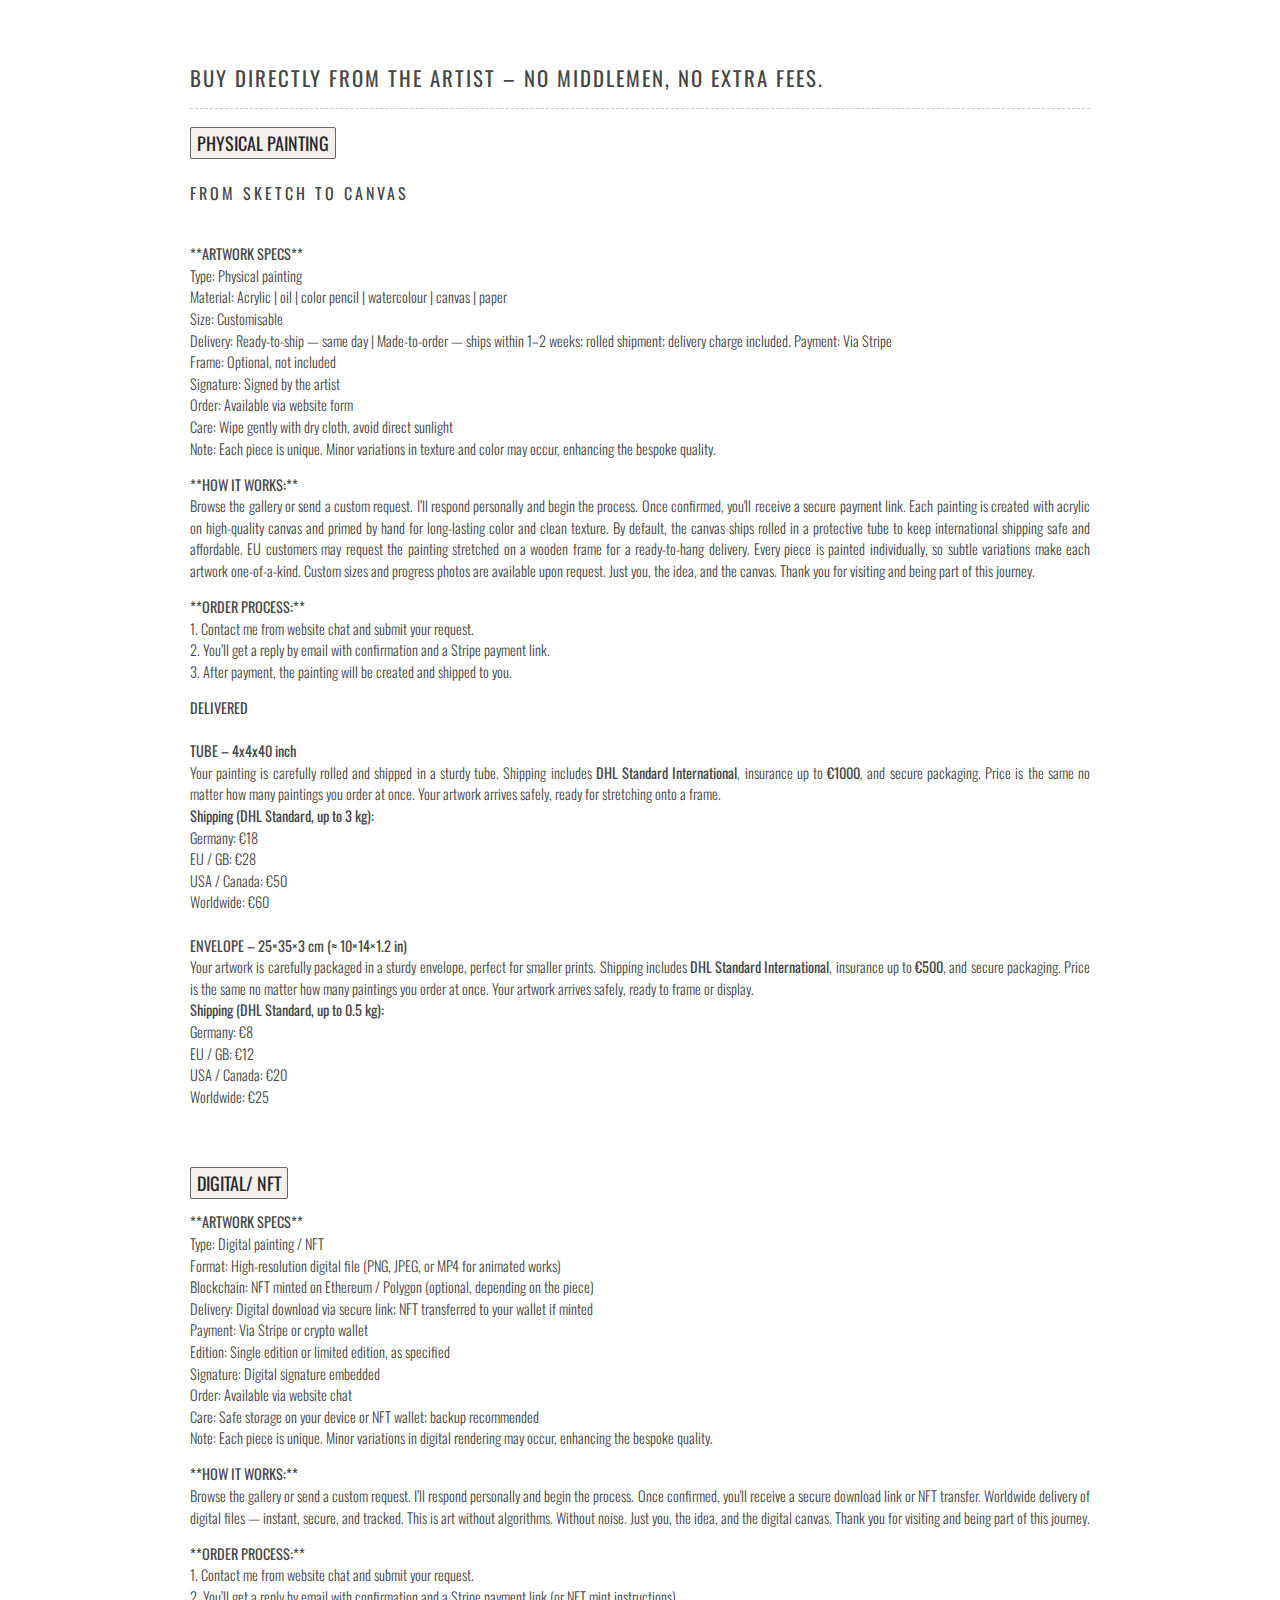
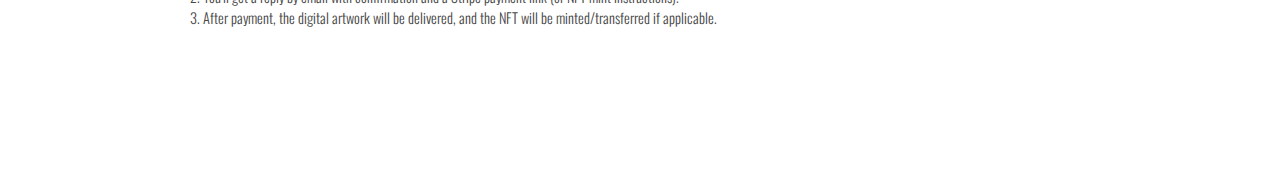
<file: bespoke.html>
<!DOCTYPE html>
<html lang="en">
<head>
<meta charset="UTF-8">
<meta name="viewport" content="width=device-width, initial-scale=1.0">
<link rel="preconnect" href="https://fonts.googleapis.com">
<link rel="preconnect" href="https://fonts.gstatic.com" crossorigin>
<link href="https://fonts.googleapis.com/css2?family=Oswald:wght@200..700&display=swap" rel="stylesheet">
<link rel="icon" type="image/png" sizes="32x32" href="favicon.png">
<title>Info</title>
<style>
  body {
    margin: 0;
    padding: 0;
    font-family: "Oswald", sans-serif;
  font-optical-sizing: auto;
  font-weight: <weight>;
  font-style: normal;
    background: #fff;
    color: #464646;
    line-height: 1.5;
  }

  main {
    max-width: 900px;
    margin: auto;
    padding: 5vh 8vw;
  }

  section {
    margin-bottom: 8vh;
  }

  section h2 {
    font-size: 1.3em;
    font-weight: 400;
    text-transform: uppercase;
    letter-spacing: 2px;
    margin-bottom: 1em;
    border-bottom: 1px dashed #ccc;
    padding-bottom: 0.7em;
  }

  section p {
    text-align: justify;
    font-size: 0.9em;
    font-weight: 300;
  }

a {
		
  color: #318CE7;

	}
b {
		
		font-weight: 400;
	}

  @media (max-width: 700px) {
    main { padding: 5vh 5vw; }
    section h2 { font-size: 1.1em; }
  }
</style>
</head>
<body>

<main>
  <section id="bespoke">
<h2>Buy directly from the artist – no middlemen, no extra fees.</h2>					
  <!-- Physical Paintings -->
  <span style="border:1px solid #666; padding:2px 6px; border-radius:2px; font-size:18px; font-weight:400; margin-right:6px; background-color:#F4F0EC; color:#242629;">PHYSICAL PAINTING</span><br><br>
<b style="letter-spacing: 3px;">FROM SKETCH TO CANVAS</b><br><br><p>
<b>**ARTWORK SPECS**</b><br>
    Type: Physical painting</br>
    Material: Acrylic | oil | color pencil | watercolour | canvas | paper</br>
    Size: Customisable </br>
    Delivery: Ready-to-ship — same day | Made-to-order — ships within 1–2 weeks; rolled shipment; delivery charge included.
    Payment: Via Stripe</br>
    Frame: Optional, not included</br>
    Signature: Signed by the artist</br>
    Order: Available via website form</br>
    Care: Wipe gently with dry cloth, avoid direct sunlight</br>
    Note: Each piece is unique. Minor variations in texture and color may occur, enhancing the bespoke quality.</br></p>
</p><p>
<b>**HOW IT WORKS:**</b></br>
 Browse the gallery or send a custom request. I’ll respond personally and begin the process. Once confirmed, you'll receive a secure payment link.
Each painting is created with acrylic on high-quality canvas and primed by hand for long-lasting color and clean texture. By default, the canvas ships rolled in a protective tube to keep international shipping safe and affordable. EU customers may request the painting stretched on a wooden frame for a ready-to-hang delivery. Every piece is painted individually, so subtle variations make each artwork one-of-a-kind. Custom sizes and progress photos are available upon request. Just you, the idea, and the canvas. Thank you for visiting and being part of this journey.</p><p>
<b>**ORDER PROCESS:**</b><br>
 1. Contact me from website chat and submit your request.<br>
 2. You’ll get a reply by email with confirmation and a Stripe payment link.<br>
 3. After payment, the painting will be created and shipped to you.<br>
</p>
<p>
<b>DELIVERED</b><br><br>

<b>TUBE – 4x4x40 inch</b><br>
Your painting is carefully rolled and shipped in a sturdy tube. Shipping includes <b>DHL Standard International</b>, insurance up to <b>€1000</b>, and secure packaging. Price is the same no matter how many paintings you order at once. Your artwork arrives safely, ready for stretching onto a frame.<br>
<b>Shipping (DHL Standard, up to 3 kg):</b><br>
Germany: €18<br>
EU / GB: €28<br>
USA / Canada: €50<br>
Worldwide: €60<br><br>

<b>ENVELOPE – 25×35×3 cm (≈ 10×14×1.2 in)</b><br>
Your artwork is carefully packaged in a sturdy envelope, perfect for smaller prints. Shipping includes <b>DHL Standard International</b>, insurance up to <b>€500</b>, and secure packaging. Price is the same no matter how many paintings you order at once. Your artwork arrives safely, ready to frame or display.<br>
<b>Shipping (DHL Standard, up to 0.5 kg):</b><br>
Germany: €8<br>
EU / GB: €12<br>
USA / Canada: €20<br>
Worldwide: €25<br>
</p>

<br><br>

  <!-- Digital Paintings / NFT -->
  <span style="border:1px solid #666; padding:2px 6px; border-radius:2px; font-size:18px; font-weight:400; margin-right:6px; background-color:#F4F0EC; color:#242629;">DIGITAL/ NFT</span>

<p>
    <b>**ARTWORK SPECS**</b><br>
    Type:</strong> Digital painting / NFT<br>
    Format:</strong> High-resolution digital file (PNG, JPEG, or MP4 for animated works)<br>
    Blockchain:</strong> NFT minted on Ethereum / Polygon (optional, depending on the piece)<br>
    Delivery:</strong> Digital download via secure link; NFT transferred to your wallet if minted<br>
    Payment:</strong> Via Stripe or crypto wallet<br>
    Edition:</strong> Single edition or limited edition, as specified<br>
    Signature:</strong> Digital signature embedded<br>
    Order:</strong> Available via website chat<br>
    Care:</strong> Safe storage on your device or NFT wallet; backup recommended<br>
    Note:</strong> Each piece is unique. Minor variations in digital rendering may occur, enhancing the bespoke quality.</p>
<p>
    <b>**HOW IT WORKS:**</b><br>
Browse the gallery or send a custom request. I’ll respond personally and begin the process. Once confirmed, you'll receive a secure download link or NFT transfer. Worldwide delivery of digital files — instant, secure, and tracked. This is art without algorithms. Without noise. Just you, the idea, and the digital canvas. Thank you for visiting and being part of this journey.</p>
<p>
    <b>**ORDER PROCESS:**</b><br>
    1. Contact me from website chat and submit your request.<br>
    2. You’ll get a reply by email with confirmation and a Stripe payment link (or NFT mint instructions).<br>
    3. After payment, the digital artwork will be delivered, and the NFT will be minted/transferred if applicable.<br></p>
</br>
</section>
	
</main>

</body>
</html>
</file>
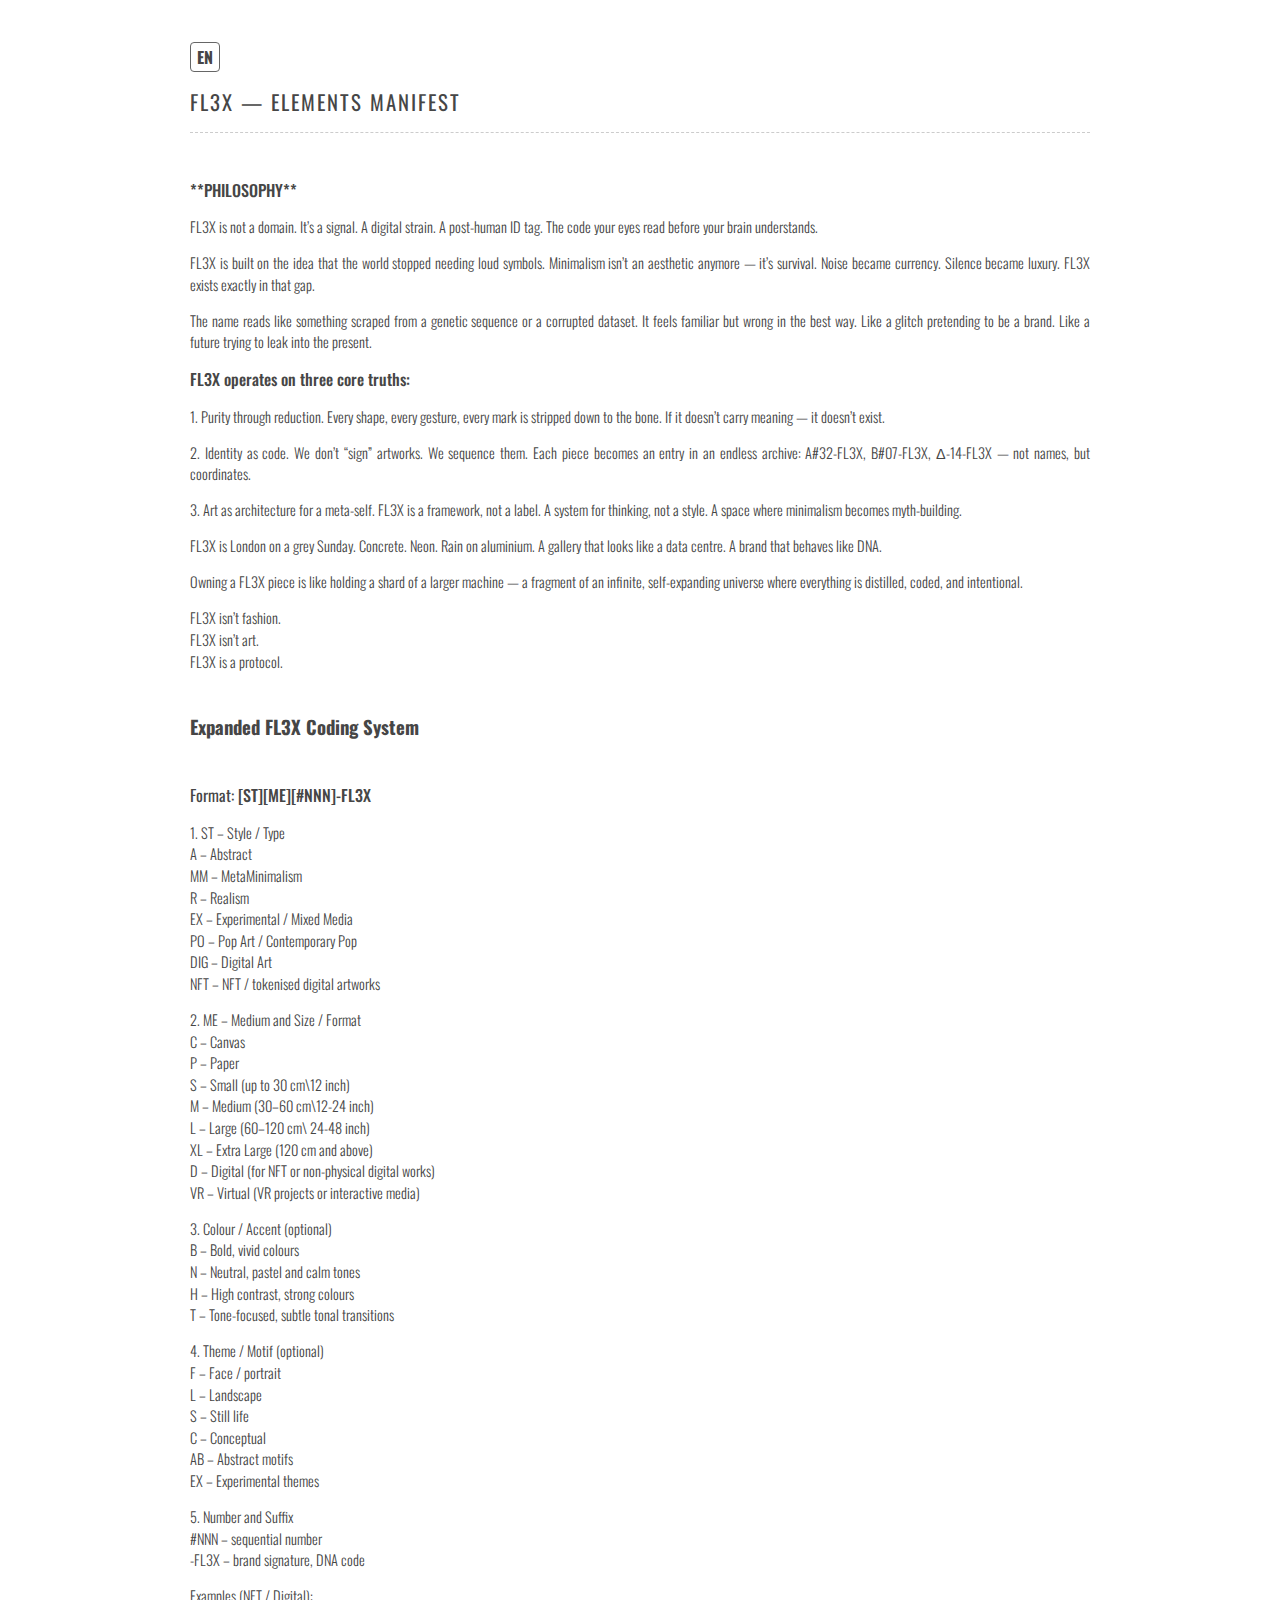
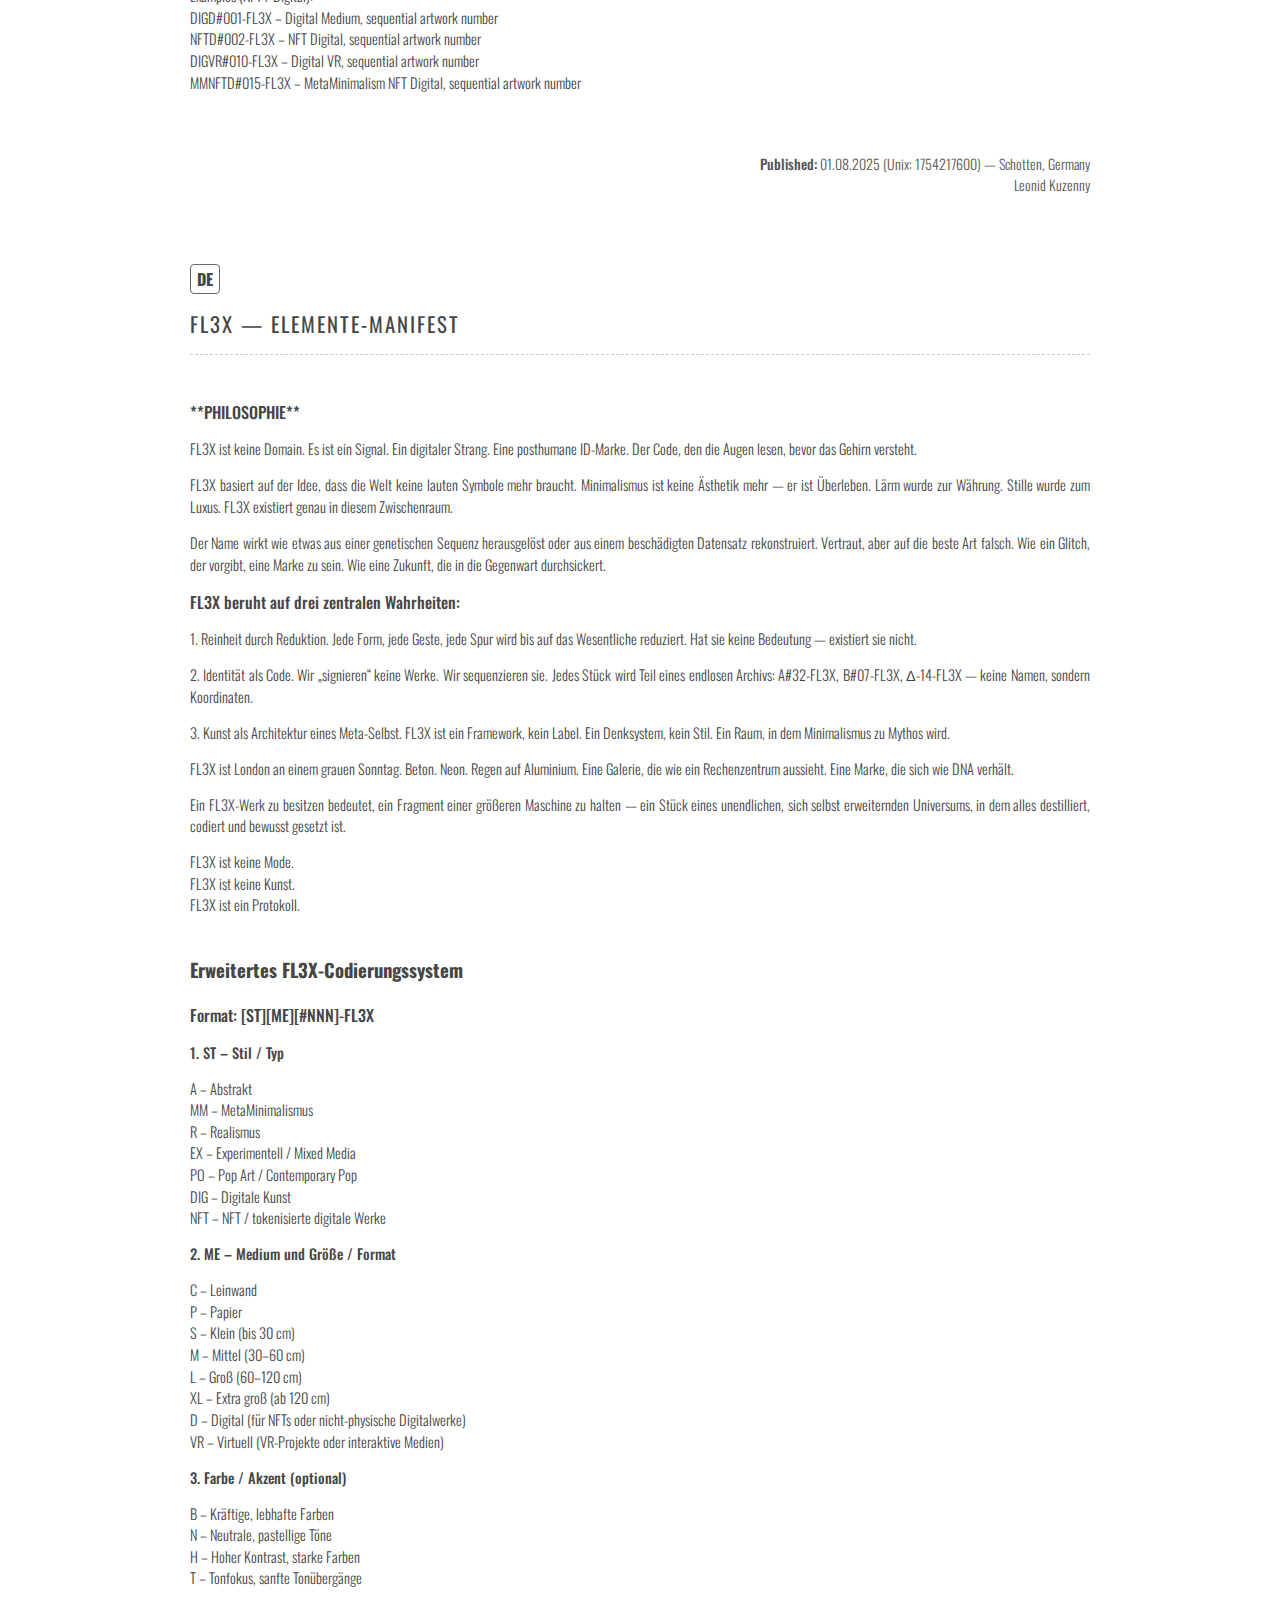
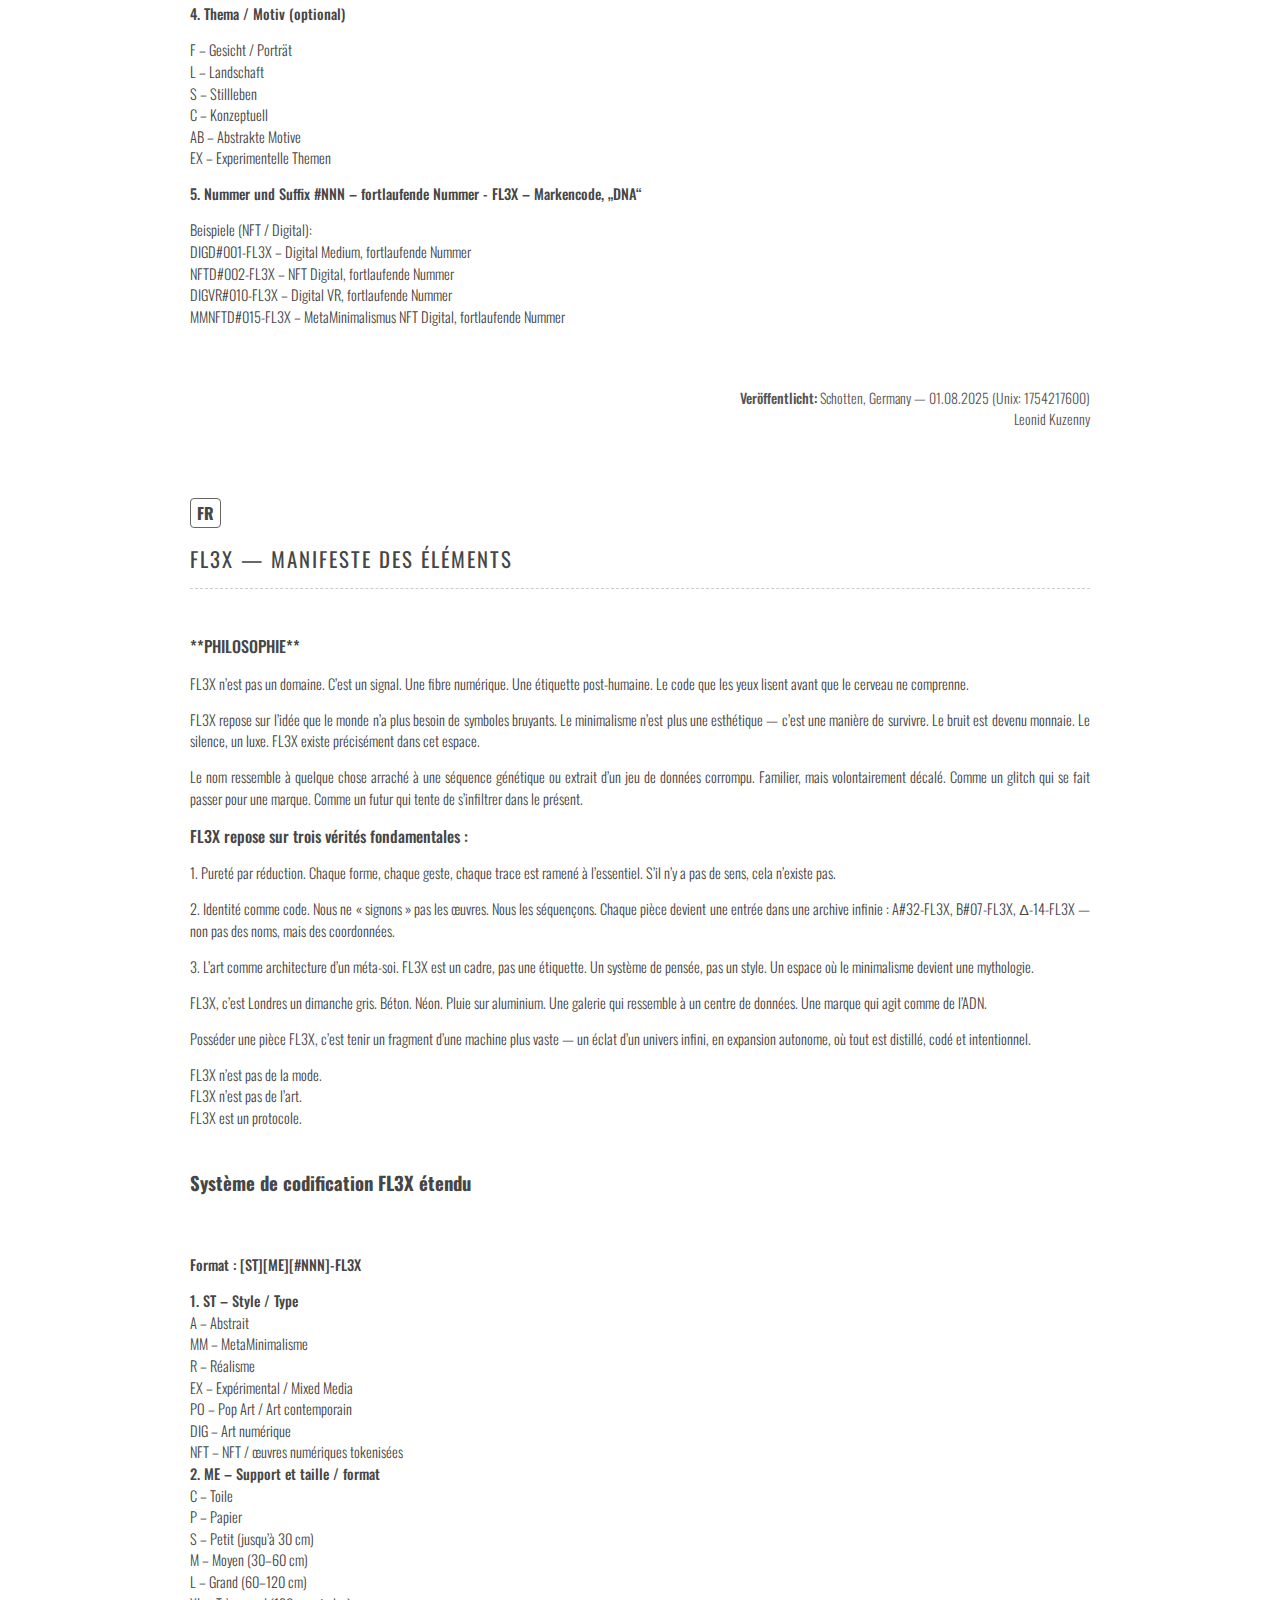
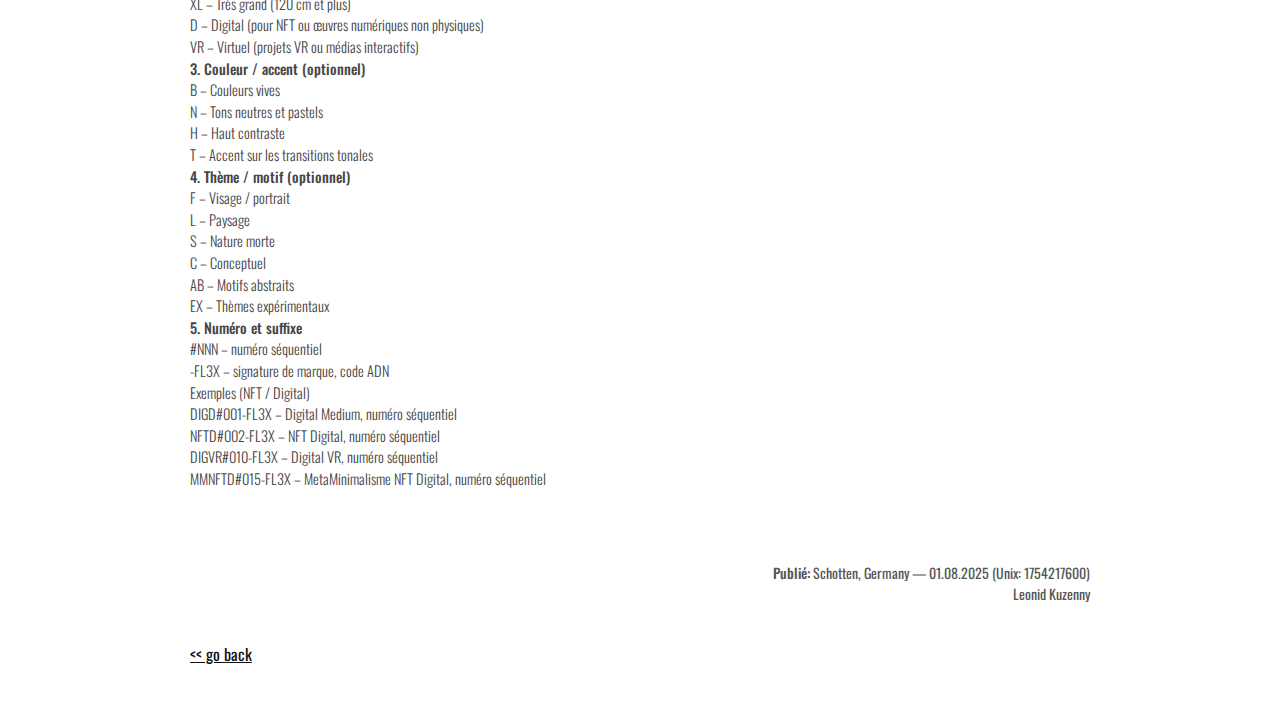
<file: ElementsManifest.html>
<!DOCTYPE html>
<html lang="en">
<head>
<meta charset="UTF-8">
<meta name="viewport" content="width=device-width, initial-scale=1.0">
<link rel="preconnect" href="https://fonts.googleapis.com">
<link rel="preconnect" href="https://fonts.gstatic.com" crossorigin>
<link href="https://fonts.googleapis.com/css2?family=Oswald:wght@200..700&display=swap" rel="stylesheet">
<link rel="icon" type="image/png" sizes="32x32" href="favicon.png">
<link rel="canonical" href="https://kuzenny.art/index.html">
<title>Info</title>
<style>
  body {
    margin: 0;
    padding: 0;
    font-family: "Oswald", sans-serif;
  font-optical-sizing: auto;
  font-style: normal;
    background: #fff;
    color: #464646;
    line-height: 1.5;
  }

  main {
    max-width: 900px;
    margin: auto;
    padding: 5vh 8vw;
  }

  section {
    margin-bottom: 8vh;
  }

  section h2 {
    font-size: 1.3em;
    font-weight: 400;
    text-transform: uppercase;
    letter-spacing: 2px;
    margin-bottom: 1em;
    border-bottom: 1px dashed #ccc;
    padding-bottom: 0.7em;
  }

  section p {
    text-align: justify;
    font-size: 0.9em;
    font-weight: 300;
  }

a {
		
  color: #111;

	}
b {
		
		font-weight: 500;
	}

  @media (max-width: 700px) {
    main { padding: 5vh 5vw; }
    section h2 { font-size: 1.1em; }
  }
</style>
</head>
<body>

<main>
<span style="border:1px solid #666;padding:2px 6px;border-radius:4px;font-size:16px;font-weight:bold;">EN</span>
<section id="bespoke">
<h2>FL3X — ELEMENTS MANIFEST</h2><br>
<b>**PHILOSOPHY**</b>

<p>
FL3X is not a domain. It’s a signal. A digital strain. A post-human ID tag. The code your eyes read before your brain understands.
</p><p>
FL3X is built on the idea that the world stopped needing loud symbols. Minimalism isn’t an aesthetic anymore — it’s survival. Noise became currency. Silence became luxury. FL3X exists exactly in that gap.
</p><p>
The name reads like something scraped from a genetic sequence or a corrupted dataset. It feels familiar but wrong in the best way. Like a glitch pretending to be a brand. Like a future trying to leak into the present.
</p>

<b>FL3X operates on three core truths:</b>

<p>
1. Purity through reduction. Every shape, every gesture, every mark is stripped down to the bone. If it doesn’t carry meaning — it doesn’t exist.
</p><p>
2. Identity as code. We don’t “sign” artworks. We sequence them. Each piece becomes an entry in an endless archive: A#32-FL3X, B#07-FL3X, Δ-14-FL3X — not names, but coordinates.
</p><p>
3. Art as architecture for a meta-self. FL3X is a framework, not a label. A system for thinking, not a style. A space where minimalism becomes myth-building.
</p><p>
FL3X is London on a grey Sunday. Concrete. Neon. Rain on aluminium. A gallery that looks like a data centre. A brand that behaves like DNA.
</p>

<p>
Owning a FL3X piece is like holding a shard of a larger machine — a fragment of an infinite, self-expanding universe where everything is distilled, coded, and intentional.
</p>

<p>
FL3X isn’t fashion.<br>
FL3X isn’t art.<br>
FL3X is a protocol.<br><br>
</p>
<h3>Expanded FL3X Coding System</h3><br>
Format: <b>[ST][ME][#NNN]-FL3X</b><br>

<p>
1. ST – Style / Type<br>
A – Abstract<br>
MM – MetaMinimalism<br>
R – Realism<br>
EX – Experimental / Mixed Media<br>
PO – Pop Art / Contemporary Pop<br>
DIG – Digital Art<br>
NFT – NFT / tokenised digital artworks<br>
</p>
<p>
2. ME – Medium and Size / Format<br>
C – Canvas<br>
P – Paper<br>
S – Small (up to 30 cm\12 inch)<br>
M – Medium (30–60 cm\12-24 inch)<br>
L – Large (60–120 cm\ 24-48 inch)<br>
XL – Extra Large (120 cm and above)<br>
D – Digital (for NFT or non-physical digital works)<br>
VR – Virtual (VR projects or interactive media)<br>
</p><p>
3. Colour / Accent (optional)<br>
B – Bold, vivid colours<br>
N – Neutral, pastel and calm tones<br>
H – High contrast, strong colours<br>
T – Tone-focused, subtle tonal transitions<br>
</p>
<p>
4. Theme / Motif (optional)<br>
F – Face / portrait<br>
L – Landscape<br>
S – Still life<br>
C – Conceptual<br>
AB – Abstract motifs<br>
EX – Experimental themes<br>
</p><p>
5. Number and Suffix<br>
#NNN – sequential number<br>
-FL3X – brand signature, DNA code<br>
</p><p>
Examples (NFT / Digital):<br>
DIGD#001-FL3X – Digital Medium, sequential artwork number<br>
NFTD#002-FL3X – NFT Digital, sequential artwork number<br>
DIGVR#010-FL3X – Digital VR, sequential artwork number<br>
MMNFTD#015-FL3X – MetaMinimalism NFT Digital, sequential artwork number<br>
</p>
 <p style="text-align:right;margin-top:60px;font-size:14px;color:#555;">
  <b>Published:</b> 01.08.2025 (Unix: 1754217600) — Schotten, Germany<br>
  Leonid Kuzenny
</p>
</section>

<!-- GERMAN -->
<span style="border:1px solid #666;padding:2px 6px;border-radius:4px;font-size:16px;font-weight:bold;">DE</span>
<section id="bespoke">
<h2>FL3X — ELEMENTE-MANIFEST</h2><br>
<b>**PHILOSOPHIE**</b>

<p>
FL3X ist keine Domain. Es ist ein Signal. Ein digitaler Strang. Eine posthumane ID-Marke. Der Code, den die Augen lesen, bevor das Gehirn versteht.
</p><p>
FL3X basiert auf der Idee, dass die Welt keine lauten Symbole mehr braucht. Minimalismus ist keine Ästhetik mehr — er ist Überleben. Lärm wurde zur Währung. Stille wurde zum Luxus. FL3X existiert genau in diesem Zwischenraum.
</p><p>
Der Name wirkt wie etwas aus einer genetischen Sequenz herausgelöst oder aus einem beschädigten Datensatz rekonstruiert. Vertraut, aber auf die beste Art falsch. Wie ein Glitch, der vorgibt, eine Marke zu sein. Wie eine Zukunft, die in die Gegenwart durchsickert.
</p>

<b>FL3X beruht auf drei zentralen Wahrheiten:</b>

<p>
1. Reinheit durch Reduktion. Jede Form, jede Geste, jede Spur wird bis auf das Wesentliche reduziert. Hat sie keine Bedeutung — existiert sie nicht.
</p><p>
2. Identität als Code. Wir „signieren“ keine Werke. Wir sequenzieren sie. Jedes Stück wird Teil eines endlosen Archivs: A#32-FL3X, B#07-FL3X, Δ-14-FL3X — keine Namen, sondern Koordinaten.
</p><p>
3. Kunst als Architektur eines Meta-Selbst. FL3X ist ein Framework, kein Label. Ein Denksystem, kein Stil. Ein Raum, in dem Minimalismus zu Mythos wird.
</p><p>
FL3X ist London an einem grauen Sonntag. Beton. Neon. Regen auf Aluminium. Eine Galerie, die wie ein Rechenzentrum aussieht. Eine Marke, die sich wie DNA verhält.
</p>

<p>
Ein FL3X-Werk zu besitzen bedeutet, ein Fragment einer größeren Maschine zu halten — ein Stück eines unendlichen, sich selbst erweiternden Universums, in dem alles destilliert, codiert und bewusst gesetzt ist.
</p>

<p>
FL3X ist keine Mode.<br>
FL3X ist keine Kunst.<br>
FL3X ist ein Protokoll.<br><br>
</p>


<h3>Erweitertes FL3X-Codierungssystem</h3>

<b>Format: [ST][ME][#NNN]-FL3X</b>
<p>
<b>1. ST – Stil / Typ</b>
</p><p>
A – Abstrakt<br>
MM – MetaMinimalismus<br>
R – Realismus<br>
EX – Experimentell / Mixed Media<br>
PO – Pop Art / Contemporary Pop<br>
DIG – Digitale Kunst<br>
NFT – NFT / tokenisierte digitale Werke<br>
</p><p>
<b>2. ME – Medium und Größe / Format</b>
</p><p>
C – Leinwand<br>
P – Papier<br>
S – Klein (bis 30 cm)<br>
M – Mittel (30–60 cm)<br>
L – Groß (60–120 cm)<br>
XL – Extra groß (ab 120 cm)<br>
D – Digital (für NFTs oder nicht-physische Digitalwerke)<br>
VR – Virtuell (VR-Projekte oder interaktive Medien)<br>
</p><p>
<b>3. Farbe / Akzent (optional)</b>
</p><p>
B – Kräftige, lebhafte Farben<br>
N – Neutrale, pastellige Töne<br>
H – Hoher Kontrast, starke Farben<br>
T – Tonfokus, sanfte Tonübergänge<br>
</p><p>
<b>4. Thema / Motiv (optional)</b>
</p><p>
F – Gesicht / Porträt<br>
L – Landschaft<br>
S – Stillleben<br>
C – Konzeptuell<br>
AB – Abstrakte Motive<br>
EX – Experimentelle Themen<br>
</p><p>
<b>5. Nummer und Suffix #NNN – fortlaufende Nummer - FL3X – Markencode, „DNA“</b>
</p><p>
Beispiele (NFT / Digital):<br>
DIGD#001-FL3X – Digital Medium, fortlaufende Nummer<br>
NFTD#002-FL3X – NFT Digital, fortlaufende Nummer<br>
DIGVR#010-FL3X – Digital VR, fortlaufende Nummer<br>
MMNFTD#015-FL3X – MetaMinimalismus NFT Digital, fortlaufende Nummer<br>
</p>
<p style="text-align:right;margin-top:60px;font-size:14px;color:#555;">
  <b>Veröffentlicht:</b> Schotten, Germany — 01.08.2025 (Unix: 1754217600)<br>
  Leonid Kuzenny
</p>
</section>

<!-- FRANÇAISE -->
<span style="border:1px solid #666;padding:2px 6px;border-radius:4px;font-size:16px;font-weight:bold;">FR</span>
<section id="bespoke">
<h2>FL3X — MANIFESTE DES ÉLÉMENTS</h2><br>
<b>**PHILOSOPHIE**</b>

<p>
FL3X n’est pas un domaine. C’est un signal. Une fibre numérique. Une étiquette post-humaine. Le code que les yeux lisent avant que le cerveau ne comprenne.
</p><p>
FL3X repose sur l’idée que le monde n’a plus besoin de symboles bruyants. Le minimalisme n’est plus une esthétique — c’est une manière de survivre. Le bruit est devenu monnaie. Le silence, un luxe. FL3X existe précisément dans cet espace.
</p><p>
Le nom ressemble à quelque chose arraché à une séquence génétique ou extrait d’un jeu de données corrompu. Familier, mais volontairement décalé. Comme un glitch qui se fait passer pour une marque. Comme un futur qui tente de s’infiltrer dans le présent.
</p>

<b>FL3X repose sur trois vérités fondamentales :</b>

<p>
1. Pureté par réduction. Chaque forme, chaque geste, chaque trace est ramené à l’essentiel. S’il n’y a pas de sens, cela n’existe pas.
</p><p>
2. Identité comme code. Nous ne « signons » pas les œuvres. Nous les séquençons. Chaque pièce devient une entrée dans une archive infinie : A#32-FL3X, B#07-FL3X, Δ-14-FL3X — non pas des noms, mais des coordonnées.
</p><p>
3. L’art comme architecture d’un méta-soi. FL3X est un cadre, pas une étiquette. Un système de pensée, pas un style. Un espace où le minimalisme devient une mythologie.
</p><p>
FL3X, c’est Londres un dimanche gris. Béton. Néon. Pluie sur aluminium. Une galerie qui ressemble à un centre de données. Une marque qui agit comme de l’ADN.
</p>

<p>
Posséder une pièce FL3X, c’est tenir un fragment d’une machine plus vaste — un éclat d’un univers infini, en expansion autonome, où tout est distillé, codé et intentionnel.
</p>

<p>
FL3X n’est pas de la mode.<br>
FL3X n’est pas de l’art.<br>
FL3X est un protocole.<br><br>
</p><p>
<h3>Système de codification FL3X étendu</h3><br>
</p><p>
<b>Format : [ST][ME][#NNN]-FL3X</b><br>
</p><p>
<b>1. ST – Style / Type</b><br>
A – Abstrait<br>
MM – MetaMinimalisme<br>
R – Réalisme<br>
EX – Expérimental / Mixed Media<br>
PO – Pop Art / Art contemporain<br>
DIG – Art numérique<br>
NFT – NFT / œuvres numériques tokenisées<br>

<b>2. ME – Support et taille / format</b><br>
C – Toile<br>
P – Papier<br>
S – Petit (jusqu’à 30 cm)<br>
M – Moyen (30–60 cm)<br>
L – Grand (60–120 cm)<br>
XL – Très grand (120 cm et plus)<br>
D – Digital (pour NFT ou œuvres numériques non physiques)<br>
VR – Virtuel (projets VR ou médias interactifs)<br>

<b>3. Couleur / accent (optionnel)</b><br>
B – Couleurs vives<br>
N – Tons neutres et pastels<br>
H – Haut contraste<br>
T – Accent sur les transitions tonales<br>

<b>4. Thème / motif (optionnel)</b><br>
F – Visage / portrait<br>
L – Paysage<br>
S – Nature morte<br>
C – Conceptuel<br>
AB – Motifs abstraits<br>
EX – Thèmes expérimentaux<br>

<b>5. Numéro et suffixe</b><br>
#NNN – numéro séquentiel<br>
-FL3X – signature de marque, code ADN<br>
Exemples (NFT / Digital)<br>
DIGD#001-FL3X – Digital Medium, numéro séquentiel<br>
NFTD#002-FL3X – NFT Digital, numéro séquentiel<br>
DIGVR#010-FL3X – Digital VR, numéro séquentiel<br>
MMNFTD#015-FL3X – MetaMinimalisme NFT Digital, numéro séquentiel<br>
</section>
  <p style="text-align:right;margin-top:60px;font-size:14px;color:#555;">
    <b>Publié:</b> Schotten, Germany — 01.08.2025 (Unix: 1754217600)<br>
    Leonid Kuzenny
  </p><br>
<a href="http://html5up.net"><< go back</a>
	
</main>

</body>
</html>
</file>
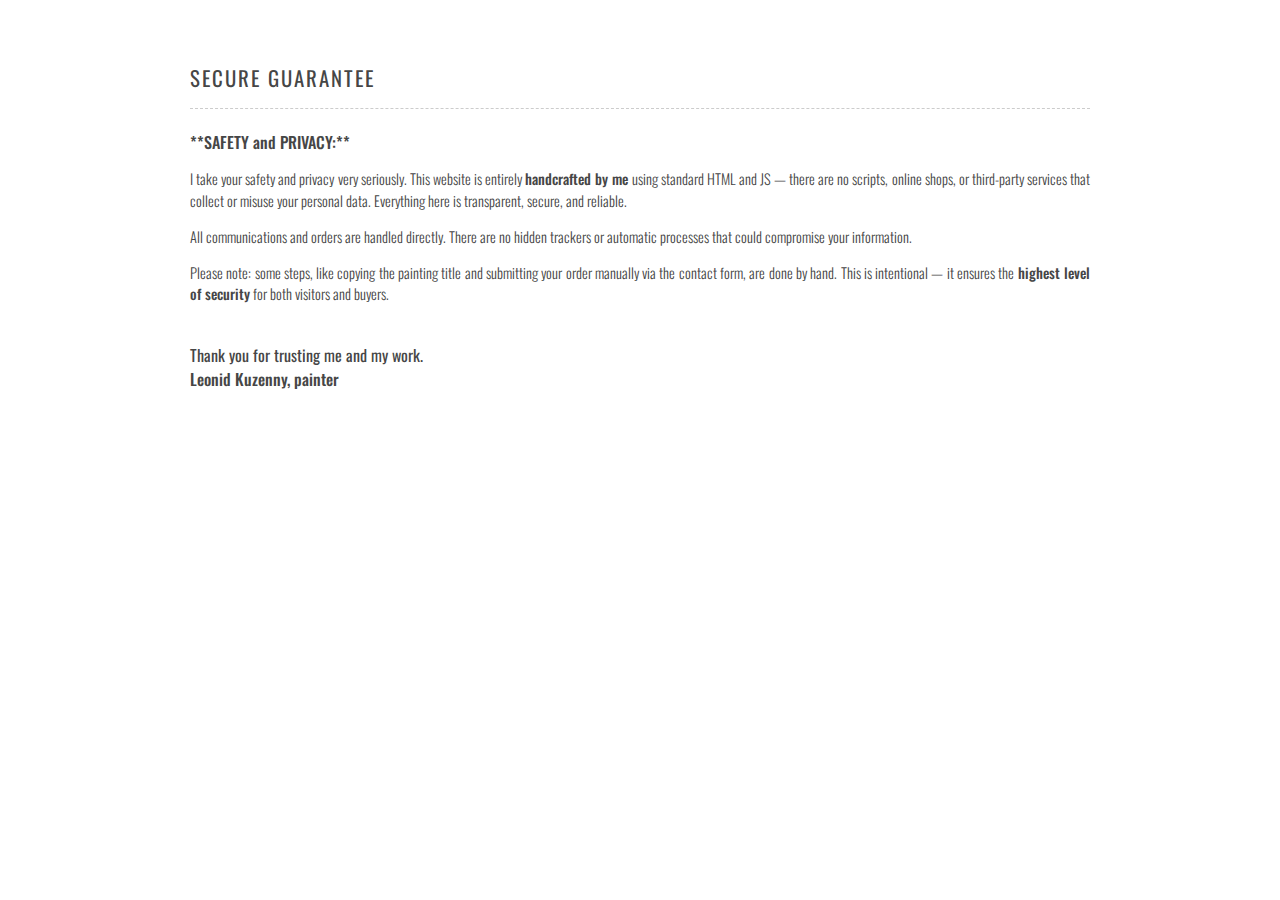
<file: secure-guarantee.html>
<!DOCTYPE html>
<html lang="en">
<head>
<meta charset="UTF-8">
<meta name="viewport" content="width=device-width, initial-scale=1.0">
<link rel="preconnect" href="https://fonts.googleapis.com">
<link rel="preconnect" href="https://fonts.gstatic.com" crossorigin>
<link href="https://fonts.googleapis.com/css2?family=Oswald:wght@200..700&display=swap" rel="stylesheet">
<link rel="icon" type="image/png" sizes="32x32" href="favicon.png">
<title>Info</title>
<style>
  body {
    margin: 0;
    padding: 0;
    font-family: "Oswald", sans-serif;
  font-optical-sizing: auto;
  font-weight: <weight>;
  font-style: normal;
    background: #fff;
    color: #464646;
    line-height: 1.5;
  }

  main {
    max-width: 900px;
    margin: auto;
    padding: 5vh 8vw;
  }

  section {
    margin-bottom: 8vh;
  }

  section h2 {
    font-size: 1.3em;
    font-weight: 400;
    text-transform: uppercase;
    letter-spacing: 2px;
    margin-bottom: 1em;
    border-bottom: 1px dashed #ccc;
    padding-bottom: 0.7em;
  }

  section p {
    text-align: justify;
    font-size: 0.9em;
    font-weight: 300;
  }

a {
		
  color: #111;

	}
b {
		
		font-weight: 500;
	}

  @media (max-width: 700px) {
    main { padding: 5vh 5vw; }
    section h2 { font-size: 1.1em; }
  }
</style>
</head>
<body>

<main>
  <section id="bespoke">
<h2>Secure Guarantee</h2>
<b>**SAFETY and PRIVACY:**</b><br>				
  
<p>
I take your safety and privacy very seriously. This website is entirely <b>handcrafted by me</b> using standard HTML and JS — there are no scripts, online shops, or third-party services that collect or misuse your personal data. Everything here is transparent, secure, and reliable.
</p><p>
 All communications and orders are handled directly. There are no hidden trackers or automatic processes that could compromise your information.
</p><p>
Please note: some steps, like copying the painting title and submitting your order manually via the contact form, are done by hand. This is intentional — it ensures the <b>highest level of security</b> for both visitors and buyers.
</p><br>

Thank you for trusting me and my work.
<br>
<b>Leonid Kuzenny, painter</b>
 




</section>
	
</main>

</body>
</html>
</file>
